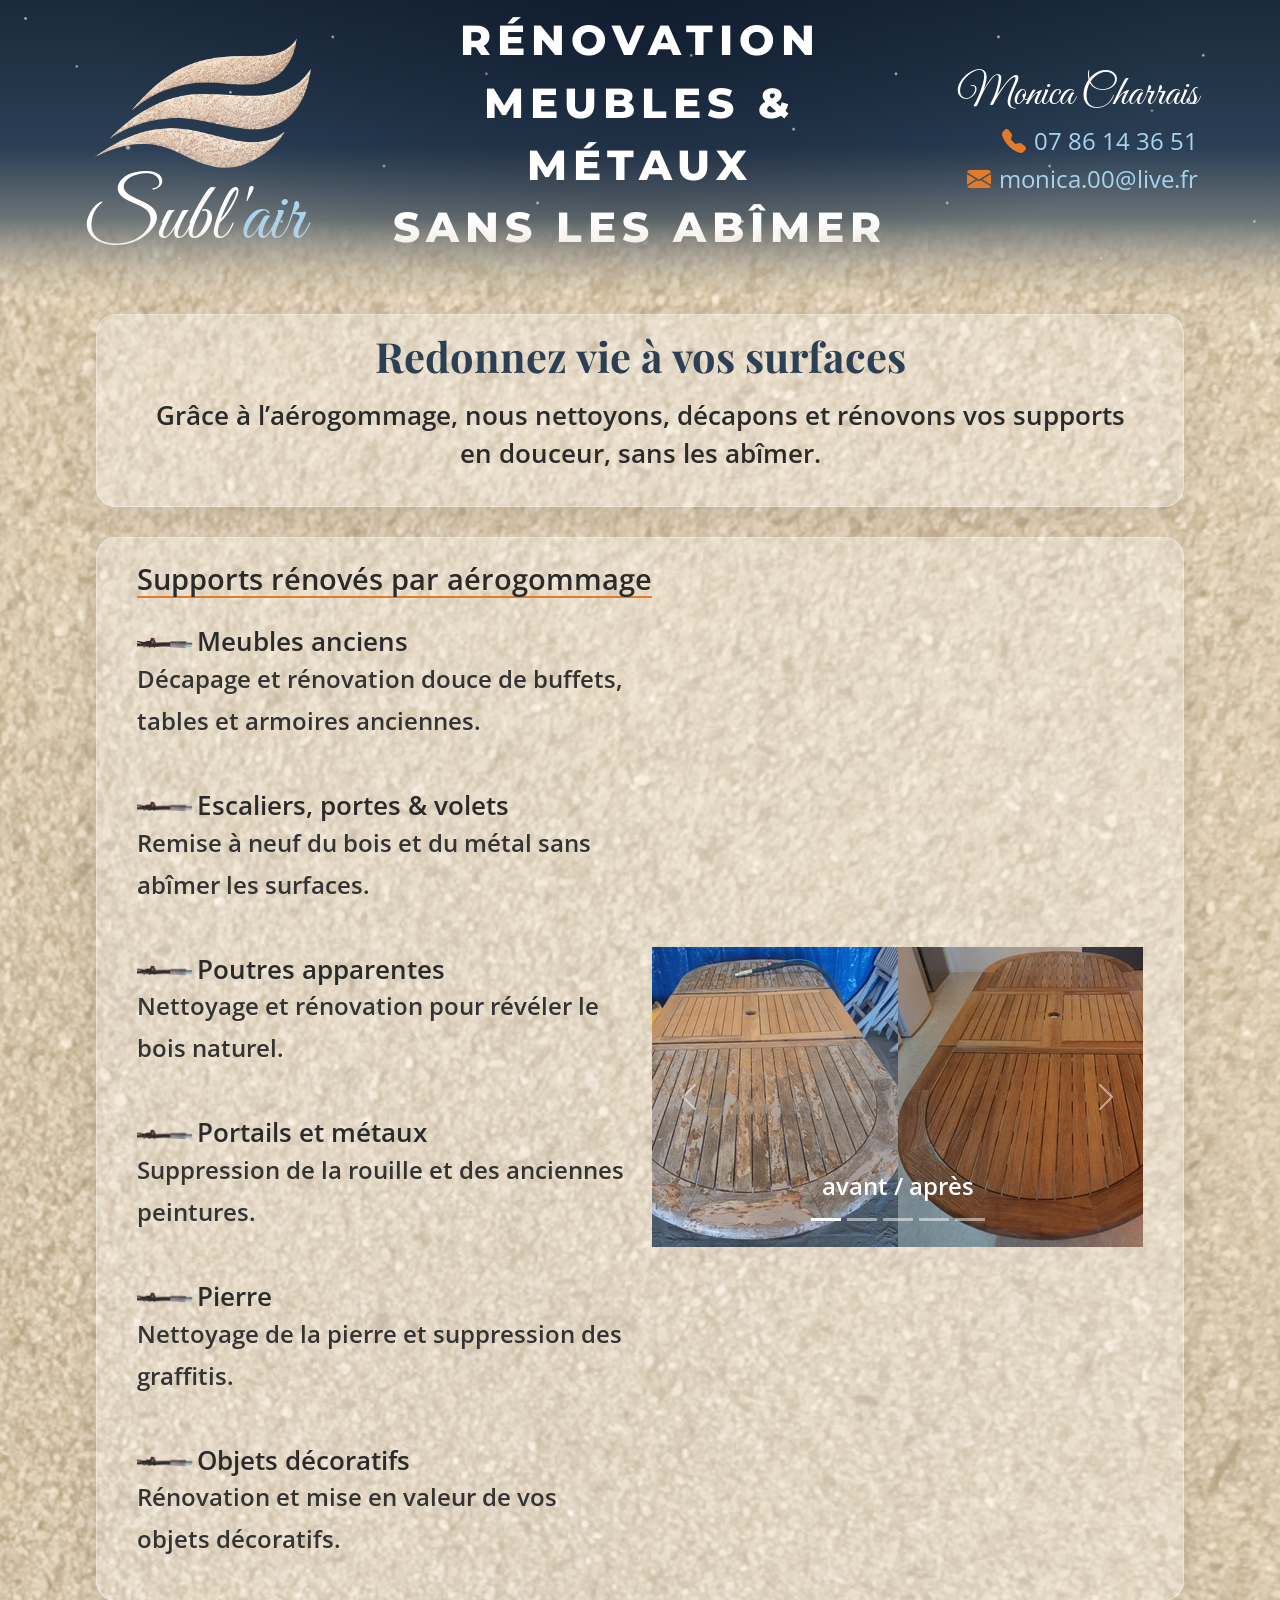
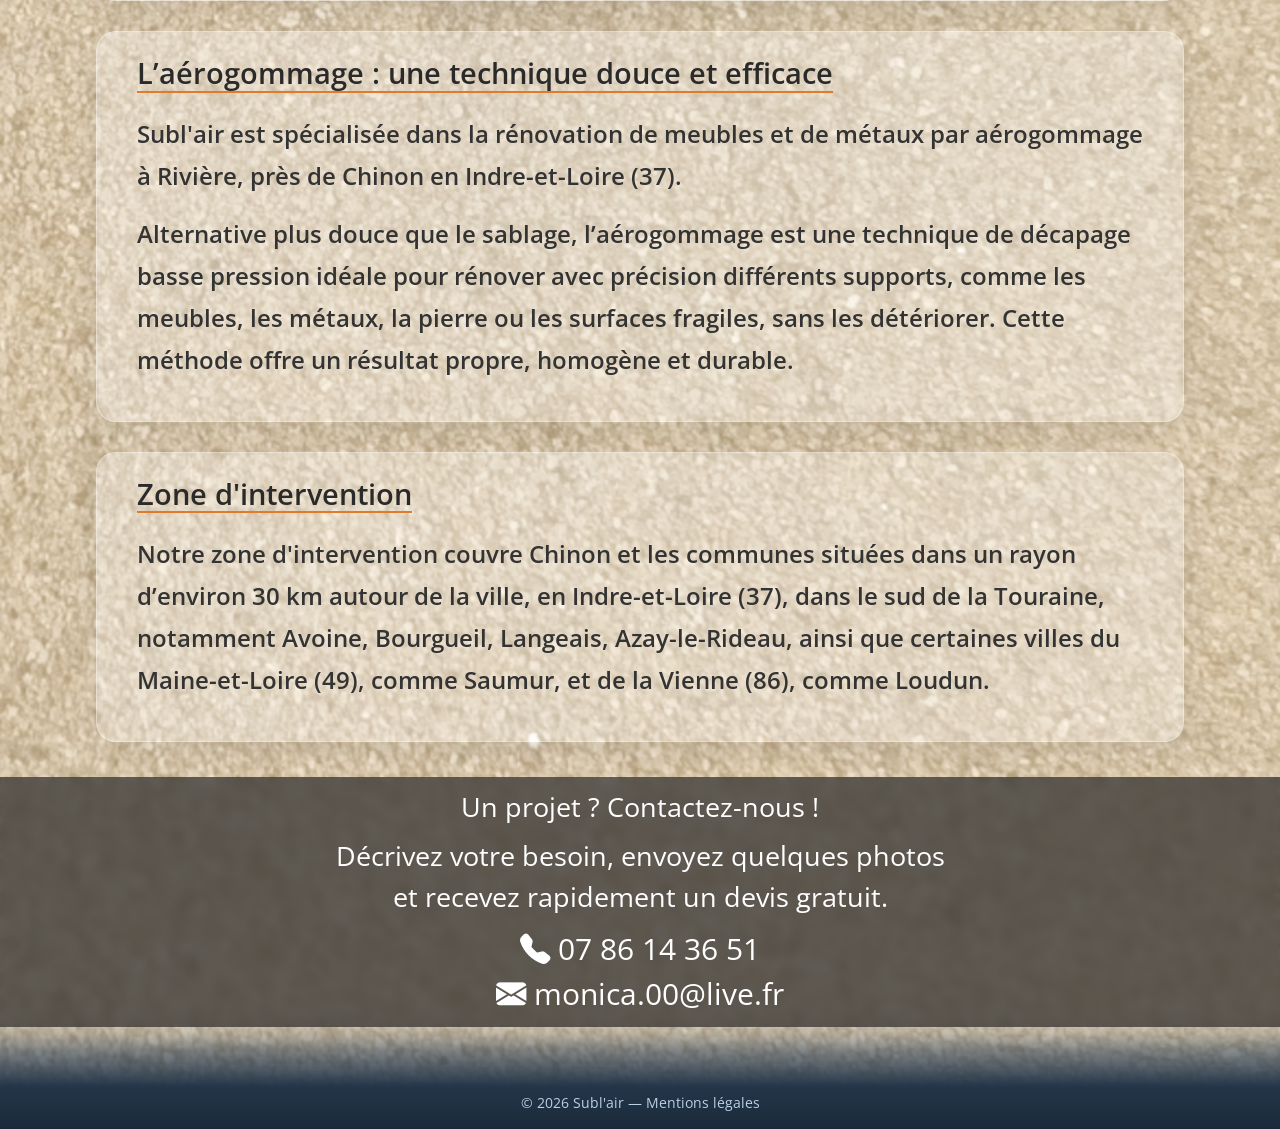
<file: index.html>
<!doctype html>
<html lang="fr">

<head>
  <meta charset="utf-8">
  <meta name="viewport" content="width=device-width, initial-scale=1">

  <!-- ── SEO de base ── -->
  <title>Aérogommage à Chinon (37) - Décapage écologique bois, métaux et meubles | Subl'air</title>
  <meta name="description"
        content="Subl'air, spécialiste de l'aérogommage à Chinon en Indre-et-Loire (37). Décapage doux et écologique de meubles anciens, escaliers, poutres, métaux, pierre et objets décoratifs. Devis rapide et gratuit, intervention à domicile possible."/>
  <meta name="robots" content="index, follow"/>

  <!-- ── Open Graph (Facebook, LinkedIn…) ── -->
  <meta property="og:title" content="Subl'air – Aérogommage à Chinon (37)"/>
  <meta property="og:type" content="website"/>

  <meta property="og:description"
        content="Décapage doux et écologique par aérogommage. Meubles, escaliers, poutres, métaux. Intervention à domicile en Indre-et-Loire. Devis gratuit."/>
  <meta property="og:url" content="https://www.sublair.fr/"/>
  <meta property="og:image"
        content="https://www.sublair.fr/images/aerogommage-sur-chaise-bois-avant.jpg"/>
  <meta property="og:locale" content="fr_FR"/>

  <!-- ── Twitter Card ── -->
  <meta name="twitter:card" content="summary_large_image"/>
  <meta name="twitter:title" content="Subl'air – Aérogommage à Chinon (37)"/>
  <meta name="twitter:description"
        content="Décapage doux par aérogommage. Meubles, escaliers, poutres, métaux. Devis gratuit, intervention à domicile."/>
  <meta name="twitter:image"
        content="https://www.sublair.fr/images/aerogommage-sur-chaise-bois-avant.jpg"/>

  <!-- ── Données structurées JSON-LD (Google Business) ── -->
  <script type="application/ld+json">
    {
      "@context": "https://schema.org",
      "@type": "LocalBusiness",
      "name": "Subl'air",
      "url": "https://www.sublair.fr",
      "description": "Spécialiste de l'aérogommage – décapage doux de meubles, escaliers, poutres, métaux et objets décoratifs.",
      "founder": "Monica Charrais",
      "telephone": "+33786143651",
      "email": "monica.00@live.fr",
      "address": {
        "@type": "PostalAddress",
        "streetAddress": "23 rue des Lavandières",
        "addressLocality": "Rivière",
        "postalCode": "37500",
        "addressRegion": "Indre-et-Loire",
        "addressCountry": "FR"
      },
      "areaServed": "Indre-et-Loire",
      "priceRange": "€€",
      "openingHours": "Mo-Sa 08:00-18:00",
      "image": "https://www.sublair.fr/images/aerogommage-sur-chaise-bois-avant.jpg"
    }
  </script>

  <link rel="stylesheet"
        href="https://cdn.jsdelivr.net/npm/bootstrap@5.3.3/dist/css/bootstrap.min.css"/>
  <link rel="stylesheet"
        href="https://cdn.jsdelivr.net/npm/bootstrap-icons@1.11.3/font/bootstrap-icons.min.css"/>
  <link rel="stylesheet"
        href="https://fonts.googleapis.com/css2?family=Great+Vibes&family=Montserrat:wght@400;600;800&family=Playfair+Display:wght@700&family=Open+Sans:ital,wght@0,400;0,600;1,400&display=swap"/>

  <link rel="canonical" href="https://www.sublair.fr/"/>

  <link rel="icon" href="css/img/favicon.ico" sizes="any">
  <link rel="icon" href="css/img/icon.svg" type="image/svg+xml">
  <link rel="apple-touch-icon" href="css/img/icon.png">

  <link rel="stylesheet" href="css/style.css">
  <link rel="stylesheet" href="css/back.css" type="text/css" media="screen"/>
</head>

<body>
<div class="page-wrapper">
  <div class="banner">
    <div class="container">
      <div class="row align-items-center justify-content-between pb-3">
        <div class="col-md-3 d-flex flex-column align-items-center">
          <a href="https://www.sublair.fr" style="text-decoration:none">
            <img src="css/img/logo-sans-fond.png" alt="Logo Subl'air" class="logo-img"/>
            <h1 class="logo-text">Subl'<span>air</span><span class="visually-hidden"> – Aérogommage à Chinon</span>
            </h1>
          </a>
        </div>

        <div class="col-md-6 text-center header-service">
          <div class="banner-title d-flex flex-column">
            <div>
              RÉNOVATION<br/>
              MEUBLES & MÉTAUX<br/>
              SANS LES ABÎMER<br/>
            </div>
          </div>
        </div>

        <div class="col-md-3 text-center text-md-end mt-3 mt-md-0">
          <div class="owner-name">Monica Charrais</div>
          <div class="contact-line">
            <a href="tel:+33786143651">
              <i class="bi bi-telephone-fill me-2"></i>07 86 14 36 51
            </a>
          </div>
          <div class="contact-line">
            <a href="mailto:monica.00@live.fr">
              <i class="bi bi-envelope-fill me-2"></i>monica.00@live.fr
            </a>
          </div>
        </div>
      </div>
    </div>
  </div>

  <div class="content">
    <section class="main-section-block glass-card">
      <div class="container py-3">
        <h1 class="main-heading text-center pb-2">Redonnez vie à vos surfaces</h1>

        <p class="aerogommage-accroche text-center">
          Grâce à l’aérogommage, nous nettoyons, décapons et rénovons vos supports en douceur, sans
          les abîmer.
        </p>
      </div>
    </section>

    <section class="section-block glass-container">
      <div class="container py-4">
        <h2 class="section-heading">Supports rénovés par aérogommage</h2>

        <div class="row align-items-center mt-0">
          <div class="col-lg-6 m-0">
            <div class="surface-block pt-2 pb-4">
              <h3 class="surface-heading d-flex align-items-center">
                <img src="css/img/buse.png" alt="Buse d'aérogommage"/>
                Meubles anciens
              </h3>

              <p>Décapage et rénovation douce de buffets, tables et armoires anciennes.</p>
            </div>

            <div class="surface-block pt-2 pb-4">
              <h3 class="surface-heading d-flex align-items-center">
                <img src="css/img/buse.png" alt="Buse d'aérogommage"/>
                Escaliers, portes & volets
              </h3>

              <p>Remise à neuf du bois et du métal sans abîmer les surfaces.</p>
            </div>

            <div class="surface-block pt-2 pb-4">
              <h3 class="surface-heading d-flex align-items-center">
                <img src="css/img/buse.png" alt="Buse d'aérogommage"/>
                Poutres apparentes
              </h3>

              <p>Nettoyage et rénovation pour révéler le bois naturel.</p>
            </div>

            <div class="surface-block pt-2 pb-4">
              <h3 class="surface-heading d-flex align-items-center">
                <img src="css/img/buse.png" alt="Buse d'aérogommage"/>
                Portails et métaux
              </h3>

              <p>Suppression de la rouille et des anciennes peintures.</p>
            </div>

            <div class="surface-block pt-2 pb-4">
              <h3 class="surface-heading d-flex align-items-center">
                <img src="css/img/buse.png" alt="Buse d'aérogommage"/>
                Pierre
              </h3>

              <p>Nettoyage de la pierre et suppression des graffitis.</p>
            </div>

            <div class="surface-block pt-2">
              <h3 class="surface-heading d-flex align-items-center">
                <img src="css/img/buse.png" alt="Buse d'aérogommage"/>
                Objets décoratifs
              </h3>

              <p>Rénovation et mise en valeur de vos objets décoratifs.</p>
            </div>
          </div>

          <div class="col-lg-6 text-center m-0">
            <div id="carousel-aerogommage" class="carousel slide" data-bs-ride="carousel">
              <div class="carousel-indicators">
                <button type="button" data-bs-target="#carousel-aerogommage" data-bs-slide-to="0"
                        class="active" aria-current="true" aria-label="Slide 1"></button>
                <button type="button" data-bs-target="#carousel-aerogommage" data-bs-slide-to="1"
                        aria-label="Slide 2"></button>
                <button type="button" data-bs-target="#carousel-aerogommage" data-bs-slide-to="2"
                        aria-label="Slide 3"></button>
                <button type="button" data-bs-target="#carousel-aerogommage" data-bs-slide-to="3"
                        aria-label="Slide 4"></button>
				<button type="button" data-bs-target="#carousel-aerogommage" data-bs-slide-to="4"
                        aria-label="Slide 5"></button>
              </div>

              <div class="carousel-inner">
                <div class="carousel-item active text-center" data-bs-interval="5000">
				  <div class="image-before-after">
					  <img src="images/subl'air-aerogommage-chinon-grande-table-bois-avant.jpg"
						   alt="Aérogommage d'une grande table en bois à Chinon avant rénovation"/>
					  <img src="images/subl'air-aerogommage-chinon-grande-table-bois-apres.jpg"
						   alt="Aérogommage d'une grande table en bois à Chinon après rénovation"/>
				  </div>
                  <div class="carousel-caption d-none d-md-block">
                    <p>avant / après</p>
                  </div>
                </div>
                <div class="carousel-item text-center" data-bs-interval="5000">
				  <div class="image-before-after">
					  <img src="images/subl'air-aerogommage-chinon-chaise-bois-avant.jpg"
						   alt="Aérogommage d'une chaise en bois à Chinon avant rénovation"/>
					  <img src="images/subl'air-aerogommage-chinon-chaise-bois-apres.jpg"
						   alt="Aérogommage d'une chaise en bois à Chinon après rénovation"/>
				  </div>
                  <div class="carousel-caption d-none d-md-block">
                    <p>avant / après</p>
                  </div>
                </div>
                <div class="carousel-item text-center" data-bs-interval="5000">
				  <div class="image-before-after">
					  <img src="images/subl'air-aerogommage-chinon-petite-table-bois-avant.png"
						   alt="Aérogommage d'une petite table en bois à Chinon avant rénovation"/>
					  <img src="images/subl'air-aerogommage-chinon-petite-table-bois-apres.png"
						   alt="Aérogommage d'une petite table en bois à Chinon après rénovation"/>
				  </div>
                  <div class="carousel-caption d-none d-md-block">
                    <p>avant / après</p>
                  </div>
                </div>
				<div class="carousel-item text-center" data-bs-interval="5000">
				  <div class="image-before-after">
					  <img src="images/subl'air-aerogommage-chinon-jante-voiture-metal-avant.jpg"
						   alt="Aérogommage de jante voiture en métal à Chinon avant rénovation"/>
					  <img src="images/subl'air-aerogommage-chinon-jante-voiture-metal-apres.jpg"
						   alt="Aérogommage de jante voiture en métal à Chinon après rénovation"/>
				  </div>
                  <div class="carousel-caption d-none d-md-block">
                    <p>avant / après</p>
                  </div>
                </div>
                <div class="carousel-item text-center" data-bs-interval="5000">
				  <div class="image-before-after">
					  <img src="images/subl'air-aerogommage-chinon-machine-materiel.jpg"
						   alt="Machines et matériel pour un aérogommage à Chinon"/>
				  </div>
                </div>
              </div>

              <button class="carousel-control-prev" type="button"
                      data-bs-target="#carousel-aerogommage" data-bs-slide="prev">
                <span class="carousel-control-prev-icon" aria-hidden="true"></span>
                <span class="visually-hidden">Previous</span>
              </button>
              <button class="carousel-control-next" type="button"
                      data-bs-target="#carousel-aerogommage" data-bs-slide="next">
                <span class="carousel-control-next-icon" aria-hidden="true"></span>
                <span class="visually-hidden">Next</span>
              </button>
            </div>
          </div>
        </div>
      </div>
    </section>

    <section class="section-block glass-container">
      <div class="container py-4">
        <h2 class="section-heading">L’aérogommage : une technique douce et efficace</h2>
        <p>
          Subl'air est spécialisée dans la rénovation de meubles et de métaux par aérogommage à
          Rivière, près de Chinon en Indre-et-Loire (37).
        </p>

        <p>
          Alternative plus douce que le sablage, l’aérogommage est une technique de
          décapage basse pression idéale pour rénover avec précision différents supports,
          comme les meubles, les métaux, la pierre ou les surfaces fragiles, sans les détériorer.
          Cette méthode offre un résultat propre, homogène et durable.
        </p>
      </div>
    </section>

    <section class="section-block glass-container">
      <div class="container py-4">
        <h2 class="section-heading">Zone d'intervention</h2>
        <p>
          Notre zone d'intervention couvre Chinon et les communes situées dans un rayon d’environ 30
          km autour de la ville,
          en Indre-et-Loire (37), dans le sud de la Touraine, notamment Avoine, Bourgueil, Langeais,
          Azay-le-Rideau,
          ainsi que certaines villes du Maine-et-Loire (49), comme Saumur, et de la Vienne (86),
          comme Loudun.
        </p>
      </div>
    </section>

    <div id="bloc-contact" class="align-items-center">
      <div class="contact-banner">
        <p>Un projet ? Contactez-nous !</p>
        <p>Décrivez votre besoin, envoyez quelques photos<br>
          et recevez rapidement un devis gratuit.</p>
      </div>

      <div class="d-flex flex-column contact">
        <a href="tel:+33786143651">
          <i class="bi bi-telephone-fill me-2"></i>07 86 14 36 51
        </a>
        <a href="mailto:monica.00@live.fr">
          <i class="bi bi-envelope-fill me-2"></i>monica.00@live.fr
        </a>
      </div>
    </div>
  </div>

  <footer>
    <div class="container text-center py-3">
      <p class="mb-0">© 2026 Subl'air — <a href="pages/mentions.html">Mentions légales</a></p>
    </div>
  </footer>

  <script
    src="https://cdn.jsdelivr.net/npm/bootstrap@5.3.3/dist/js/bootstrap.bundle.min.js"></script>
</div>
</body>

</html>
</file>
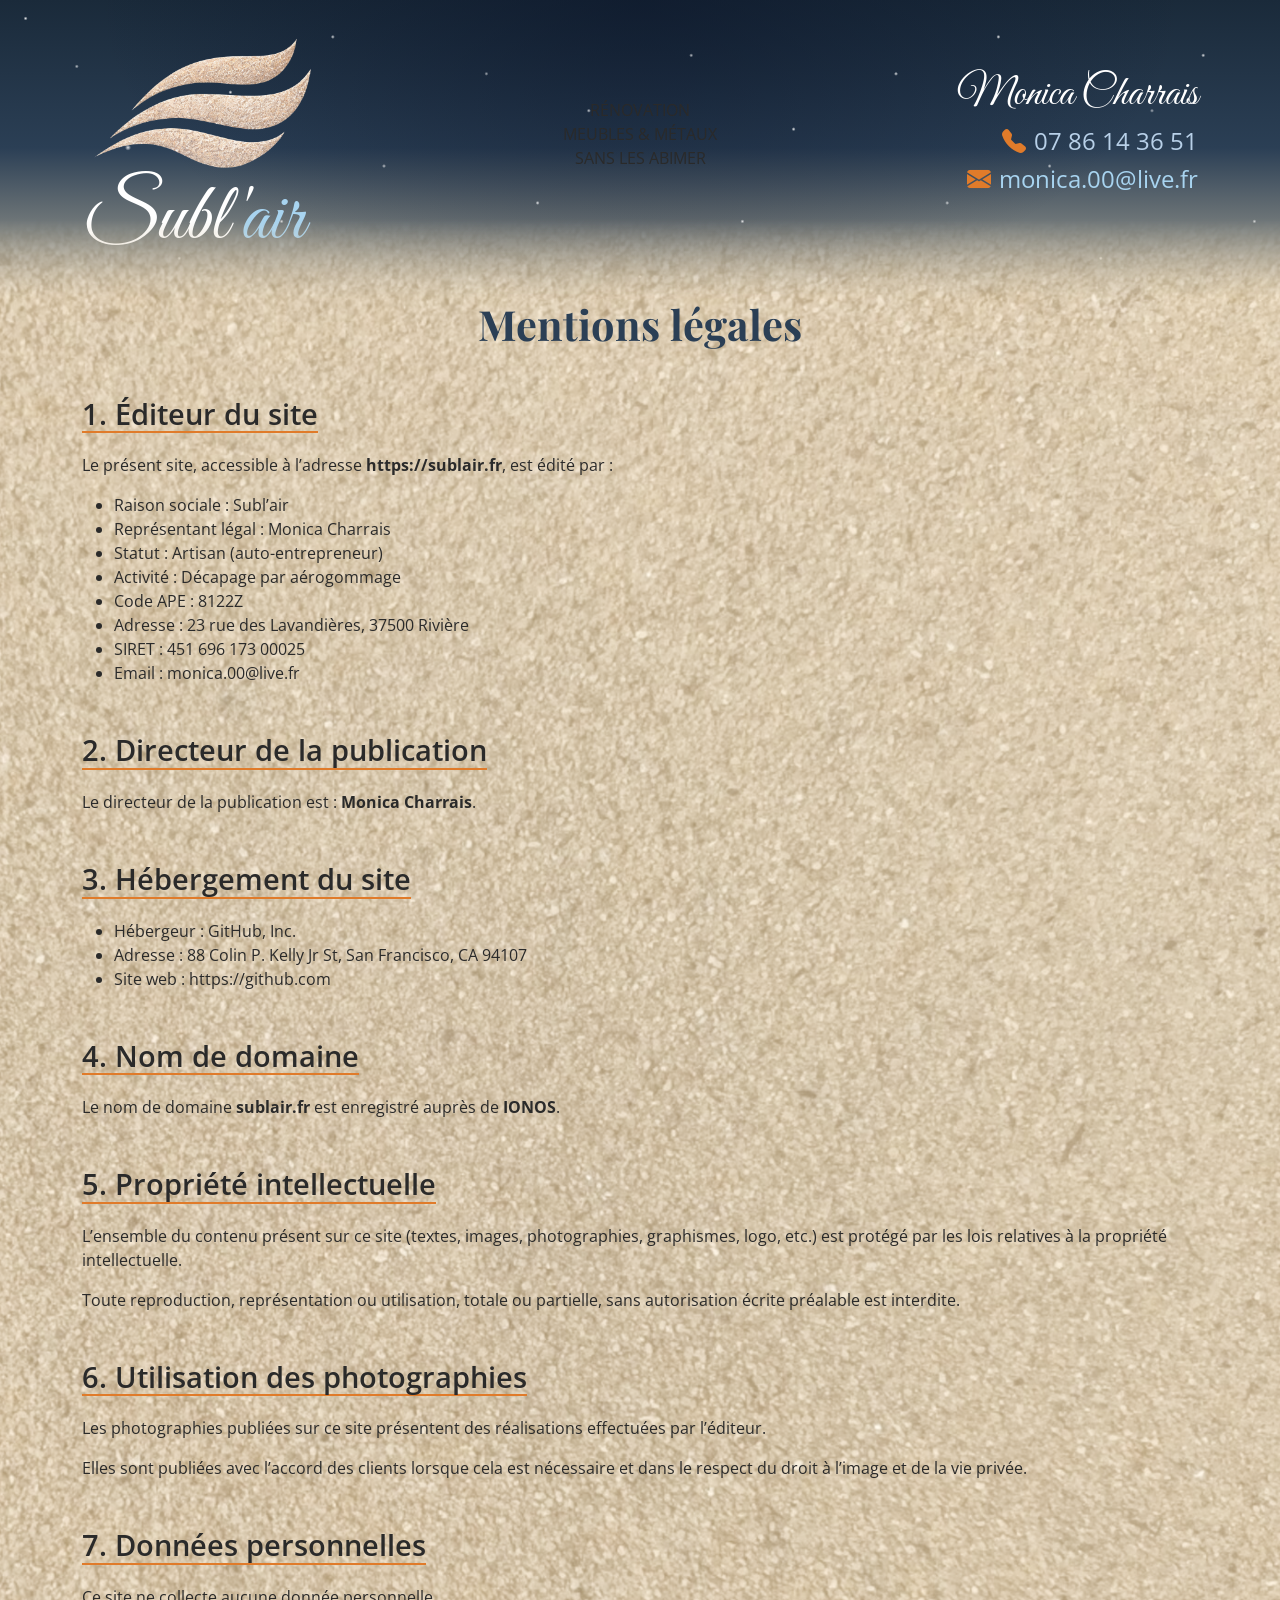
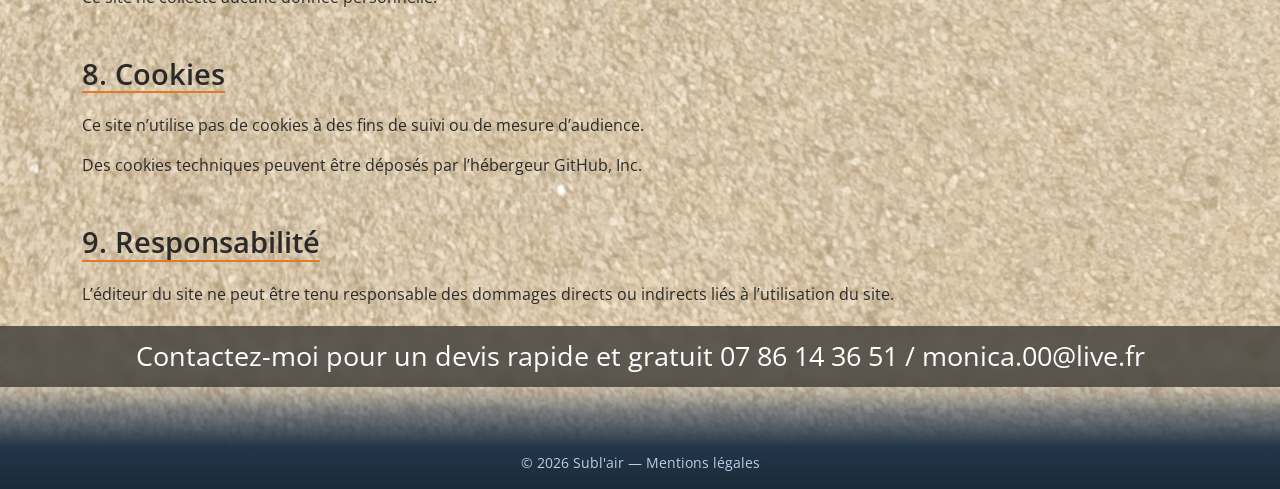
<file: pages/mentions.html>
<!doctype html>
<html lang="fr">

<head>
  <meta charset="utf-8">
  <meta name="viewport" content="width=device-width, initial-scale=1">

  <!-- ── SEO de base ── -->
  <title>Aérogommage à Chinon (37) - Décapage écologique bois, métaux et meubles | Subl'air</title>
  <meta name="description"
        content="Subl'air, spécialiste de l'aérogommage à Chinon en Indre-et-Loire (37). Décapage doux et écologique de meubles anciens, escaliers, poutres, métaux et objets décoratifs. Devis gratuit, intervention à domicile possible."/>
  <meta name="robots" content="noindex, follow"/>

  <!-- ── Open Graph (Facebook, LinkedIn…) ── -->
  <meta property="og:title" content="Subl'air – Aérogommage à Chinon (37)"/>
  <meta property="og:type" content="website"/>

  <meta property="og:description"
        content="Décapage doux et écologique par aérogommage. Meubles, escaliers, poutres, métaux. Intervention à domicile en Indre-et-Loire. Devis gratuit."/>
  <meta property="og:locale" content="fr_FR"/>

  <!-- ── Twitter Card ── -->
  <meta name="twitter:card" content="summary"/>
  <meta name="twitter:title" content="Subl'air – Aérogommage à Chinon (37)"/>
  <meta name="twitter:description"
        content="Décapage doux par aérogommage. Meubles, escaliers, poutres, métaux. Devis gratuit, intervention à domicile."/>

<link rel="stylesheet"
        href="https://cdn.jsdelivr.net/npm/bootstrap@5.3.3/dist/css/bootstrap.min.css"/>
  <link rel="stylesheet"
        href="https://cdn.jsdelivr.net/npm/bootstrap-icons@1.11.3/font/bootstrap-icons.min.css"/>
  <link rel="stylesheet"
        href="https://fonts.googleapis.com/css2?family=Great+Vibes&family=Montserrat:wght@400;600;800&family=Playfair+Display:wght@700&family=Open+Sans:ital,wght@0,400;0,600;1,400&display=swap"/>

  <link rel="canonical" href="https://www.sublair.fr/pages/mentions.html"/>

  <link rel="icon" href="../css/img/favicon.ico" sizes="any">
  <link rel="icon" href="../css/img/icon.svg" type="image/svg+xml">
  <link rel="apple-touch-icon" href="../css/img/icon.png">

  <link rel="stylesheet" href="../css/style.css">
  <link rel="stylesheet" href="../css/back.css" type="text/css" media="screen"/>
</head>

<body>
<div class="page-wrapper">
  <div class="banner">
    <div class="container">
      <div class="row align-items-center justify-content-between pb-3">
        <div class="col-md-3 d-flex flex-column align-items-center">
          <a href="https://www.sublair.fr" style="text-decoration:none">
            <img src="../css/img/logo-sans-fond.png" alt="Logo Subl'air" class="logo-img"/>
            <h1 class="logo-text">Subl'<span>air</span></h1>
          </a>
        </div>

        <div class="col-md-6 text-center header-service">
          <div class="service-title d-flex flex-column">
            <span>RÉNOVATION</span>
            <span>MEUBLES & MÉTAUX</span>
            <span>SANS LES ABIMER</span>
          </div>
        </div>

        <div class="col-md-3 text-center text-md-end mt-3 mt-md-0">
          <div class="owner-name">Monica Charrais</div>
          <div class="contact-line"><i class="bi bi-telephone-fill me-2"></i>07 86 14 36 51</div>
          <div class="contact-line"><a href="mailto:monica.00@live.fr"><i
            class="bi bi-envelope-fill me-2"></i>monica.00@live.fr</a></div>
        </div>
      </div>

    </div>
  </div>

  <div class="content">
    <section class="main-content">
      <div class="container">
        <h2 class="main-heading text-center mb-5"> Mentions légales </h2>

        <div class="mb-5">
          <h3 class="section-heading">1. Éditeur du site</h3>

          <p>
            Le présent site, accessible à l’adresse
            <strong>https://sublair.fr</strong>, est édité par :
          </p>

          <ul class="checklist">
            <li>Raison sociale : Subl’air</li>
            <li>Représentant légal : Monica Charrais</li>
            <li>Statut : Artisan (auto-entrepreneur)</li>
            <li>Activité : Décapage par aérogommage</li>
            <li>Code APE : 8122Z</li>
            <li>Adresse : 23 rue des Lavandières, 37500 Rivière</li>
            <li>SIRET : 451 696 173 00025</li>
            <li>Email : monica.00@live.fr</li>
          </ul>
        </div>

        <div class="mb-5">
          <h3 class="section-heading">2. Directeur de la publication</h3>

          <p>
            Le directeur de la publication est :
            <strong>Monica Charrais</strong>.
          </p>
        </div>

        <div class="mb-5">
          <h3 class="section-heading">3. Hébergement du site</h3>

          <ul class="checklist">
            <li>Hébergeur : GitHub, Inc.</li>
            <li>Adresse : 88 Colin P. Kelly Jr St, San Francisco, CA 94107</li>
            <li>Site web : https://github.com</li>
          </ul>
        </div>

        <div class="mb-5">
          <h3 class="section-heading">4. Nom de domaine</h3>

          <p>
            Le nom de domaine <strong>sublair.fr</strong>
            est enregistré auprès de <strong>IONOS</strong>.
          </p>
        </div>

        <div class="mb-5">
          <h3 class="section-heading">5. Propriété intellectuelle</h3>

          <p>
            L’ensemble du contenu présent sur ce site
            (textes, images, photographies, graphismes, logo, etc.)
            est protégé par les lois relatives à la propriété intellectuelle.
          </p>

          <p>
            Toute reproduction, représentation ou utilisation,
            totale ou partielle, sans autorisation écrite préalable
            est interdite.
          </p>
        </div>

        <div class="mb-5">
          <h3 class="section-heading">6. Utilisation des photographies</h3>

          <p>
            Les photographies publiées sur ce site présentent des réalisations
            effectuées par l’éditeur.
          </p>

          <p>
            Elles sont publiées avec l’accord des clients lorsque cela est nécessaire
            et dans le respect du droit à l’image et de la vie privée.
          </p>
        </div>

        <div class="mb-5">
          <h3 class="section-heading">7. Données personnelles</h3>

          <p>
            Ce site ne collecte aucune donnée personnelle.
          </p>
        </div>

        <div class="mb-5">
          <h3 class="section-heading">8. Cookies</h3>

          <p>
            Ce site n’utilise pas de cookies à des fins de suivi
            ou de mesure d’audience.
          </p>

          <p>
            Des cookies techniques peuvent être déposés
            par l’hébergeur GitHub, Inc.
          </p>
        </div>

        <div class="mb-3">
          <h3 class="section-heading">9. Responsabilité</h3>

          <p>
            L’éditeur du site ne peut être tenu responsable
            des dommages directs ou indirects liés à l’utilisation du site.
          </p>
        </div>

      </div>
    </section>

    <div id="bloc-contact" class="align-items-center">
      <span class="contactez-moi">Contactez-moi pour un devis rapide et gratuit</span>
      <span>07 86 14 36 51 / monica.00@live.fr</span>
    </div>
  </div>

  <footer>
    <div class="container text-center py-3">
      <p class="mb-0">© 2026 Subl'air — <a href="mentions.html" alt="Mentions légales">Mentions
        légales</a></p>
    </div>
  </footer>

  <script
    src="https://cdn.jsdelivr.net/npm/bootstrap@5.3.3/dist/js/bootstrap.bundle.min.js"></script>
</div>
</body>

</html>
</file>
<file: css/style.css>
:root {
  --navy: #1e3550;
  --navy-light: #264468;
  --accent: #e07b2a;
}

body {
  font-family: 'Open Sans', sans-serif;
  background-color: #3e3c38;
  color: #2a2a2a;
  margin: 0;
}

a {
  text-decoration: none;
}

.page-wrapper {
  width: 100%;
}

/* Banner */
.logo-img {
  width: 320px;
  height: 320px;
  object-fit: contain;
  mix-blend-mode: screen;
  clip-path: inset(18% 14% 18% 7%);
  margin-bottom: -100px;
  margin-top: -40px;
}

.logo-text {
  font-family: 'Great Vibes', cursive;
  font-size: 5rem;
  font-weight: 400;
  color: #fff;
  line-height: 1;
  margin-left: 30px;
}

.logo-text span {
  color: #a8d4f0;
}

.owner-name {
  font-family: 'Great Vibes', cursive;
  font-size: 2.6rem;
  color: #fff;
  line-height: 1.2;
}

.contact-line {
  font-family: 'Open Sans', sans-serif;
  font-size: 1.5rem;
  color: #b8d0e8;
  margin-top: 2px;
}

.contact-line a,
.contact-line a:active {
  color: #a8d4f0;
}

.contact-line a:hover {
  color: #94c0dc;
}

.contact-line i {
  color: var(--accent);
}

.banner-title {
  font-family: 'Montserrat', sans-serif;
  font-size: 2.6rem;
  font-weight: 800;
  letter-spacing: 6px;
  color: #fff;
  text-transform: uppercase;
}

/* Content */
.main-section-block, .section-block {
  background: transparent !important;
  padding: 15px 0; /* Espace entre les blocs */
  font-family: 'Open Sans', sans-serif;
  font-size: 1.5rem;
  color: #2a2a2a;
  font-weight: 600; /* Texte un peu plus épais */
}

.main-section-block .container,
.section-block .container {
  background: rgba(255, 255, 255, 0.3); /* Un peu plus opaque pour mieux lire */
  padding: 40px;
  border-radius: 20px;
  box-shadow: 0 10px 30px rgba(0, 0, 0, 0.1);
  max-width: 85%; /* C'est ici qu'on limite la largeur */
  margin: 0 auto; /* Centre le bloc */
  border: 1px solid rgba(255, 255, 255, 0.3);
}

.main-heading {
  font-family: 'Playfair Display', serif;
  font-size: 2.6rem;
  font-weight: 700;
  color: #2b3f55;
}

.aerogommage-accroche {
  font-size: 1.6rem;
}

.surface-heading {
  font-size: 1.65rem;
  font-weight: 600;
  color: #2a2a2a;
  padding: 0;
  margin: 0;
}

.surface-heading img {
  height: 0.7rem;
  flex: 0 0 3rem;
  transform: translateY(1px);
}

.surface-block p {
  font-size: 1.4rem;
}

.section-heading {
  font-size: 1.8rem;
  font-weight: 600;
  color: #2a2a2a;
  margin-bottom: 20px;
  border-bottom: 2px solid var(--accent);
  display: inline-block;
}

.section-block p {
  font-size: 1.5rem;
  line-height: 1.75;
  color: #333;
  padding: 0;
}

.image-before-after {
  display: flex;
  justify-content: center;
  align-items: center;
  gap: 0;
  flex-wrap: nowrap;
}

.image-before-after img {
  height: 300px;
  width: auto;
  object-fit: contain;
  display: block;
}

#carousel-aerogommage p {
  color: #ffffff;
  padding: 0;
  margin: 0;
}

#bloc-contact {
  /* 1. Apparence : Gris transparent */
  background: rgba(40, 40, 40, 0.7);
  backdrop-filter: blur(5px); /* Effet de flou sur le sable derrière */
  -webkit-backdrop-filter: blur(5px);

  /* 2. Texte */
  color: #ffffff;
  text-align: center;
  font-size: 1.7rem;
  padding: 10px;

  /* 3. Positionnement */
  margin-top: 20px;
  margin-bottom: 0;
  position: relative;
  z-index: 5;
  width: 100%;
}

#bloc-contact p {
  margin-bottom: 0.5rem;
}

#bloc-contact .contact {
  font-size: 1.9rem;
}

#bloc-contact .contact a {
  color: #ffffff;
  transition: color 0.2s ease;
}

#bloc-contact .contact a:hover {
  color: rgba(255, 255, 255, 0.7);
}

#bloc-contact .contact a:active {
  color: #ffffff;
}

/* Footer */
footer {
  color: #b8d0e8;
  font-family: 'Open Sans', sans-serif;
  font-size: 0.85rem;
}

footer a,
footer a:active {
  color: #b8d0e8;
  transition: color 0.2s ease;
}

footer a:hover {
  color: #94c0dc;
}

/* Media */
@media (max-width: 1199px) {
  .banner-title {
    font-size: 2.1rem;
  }

  .contact-line {
    font-size: 1.3rem;
  }
}

@media (max-width: 767px) {
  .logo-img {
    width: 200px;
    height: 200px;
    margin-bottom: -60px;
    margin-top: -20px;
  }

  .logo-text {
    font-size: 3rem;
    margin-left: 15px;
  }

  .owner-name {
    font-size: 2rem;
  }

  .contact-line {
    font-size: 1.2rem;
  }

  .banner-title {
    font-size: 1.6rem;
    letter-spacing: 2px;
  }

  .main-section-block .container,
  .section-block .container {
    padding: 20px;
    max-width: 95%;
  }

  .main-heading {
    font-size: 1.6rem;
  }

  .section-heading {
    font-size: 1.4rem;
  }

  .image-before-after {
    flex-direction: row;
  }

  .image-before-after img {
    height: 200px;
  }

  #bloc-contact {
    font-size: 1.4rem;
    padding: 15px 10px;
  }
  
  #bloc-contact .contact {
    font-size: 1.6rem;
  }

  .contact-line {
    color: #1e3550;
    font-size: 1.6rem;
  }

  .contact-line a {
    color: #1e3550;
  }

  .owner-name {
    color: #1a2a3a;
    font-size: 2.4rem;
  }
}
</file>
<file: css/back.css>
html, body {
  margin: 0;
  padding: 0;
  min-height: 100%;
}

.banner {
  position: relative;
  z-index: 1;
  min-height: 40vh;

  /* Dégradé avec étoiles */
  background: /* Etoiles */ radial-gradient(1px 1px at 2% 5%, rgba(255, 255, 255, 0.9), transparent 2px),
  radial-gradient(1px 1px at 6% 18%, rgba(255, 255, 255, 0.7), transparent 2px),
  radial-gradient(1.5px 1.5px at 10% 40%, rgba(255, 255, 255, 0.85), transparent 3px),
  radial-gradient(1px 1px at 14% 70%, rgba(255, 255, 255, 0.6), transparent 2px),
  radial-gradient(1px 1px at 18% 25%, rgba(255, 255, 255, 0.9), transparent 2px),
  radial-gradient(1px 1px at 22% 60%, rgba(255, 255, 255, 0.75), transparent 2px),
  radial-gradient(1px 1px at 26% 10%, rgba(255, 255, 255, 0.8), transparent 2px),
  radial-gradient(1px 1px at 30% 45%, rgba(255, 255, 255, 0.7), transparent 2px),
  radial-gradient(1px 1px at 34% 80%, rgba(255, 255, 255, 0.9), transparent 2px),
  radial-gradient(1px 1px at 38% 20%, rgba(255, 255, 255, 0.6), transparent 2px),
  radial-gradient(1px 1px at 42% 55%, rgba(255, 255, 255, 0.85), transparent 2px),
  radial-gradient(1px 1px at 46% 30%, rgba(255, 255, 255, 0.75), transparent 2px),
  radial-gradient(1px 1px at 50% 75%, rgba(255, 255, 255, 0.9), transparent 2px),
  radial-gradient(1px 1px at 54% 15%, rgba(255, 255, 255, 0.7), transparent 2px),
  radial-gradient(1px 1px at 58% 60%, rgba(255, 255, 255, 0.8), transparent 2px),
  radial-gradient(1px 1px at 62% 35%, rgba(255, 255, 255, 0.9), transparent 2px),
  radial-gradient(1px 1px at 66% 80%, rgba(255, 255, 255, 0.6), transparent 2px),
  radial-gradient(1px 1px at 70% 20%, rgba(255, 255, 255, 0.85), transparent 2px),
  radial-gradient(1px 1px at 74% 55%, rgba(255, 255, 255, 0.7), transparent 2px),
  radial-gradient(1px 1px at 78% 10%, rgba(255, 255, 255, 0.9), transparent 2px),
  radial-gradient(1px 1px at 82% 45%, rgba(255, 255, 255, 0.75), transparent 2px),
  radial-gradient(1px 1px at 86% 70%, rgba(255, 255, 255, 0.8), transparent 2px),
  radial-gradient(1px 1px at 90% 30%, rgba(255, 255, 255, 0.6), transparent 2px),
  radial-gradient(1px 1px at 94% 15%, rgba(255, 255, 255, 0.85), transparent 2px),
  radial-gradient(1px 1px at 98% 60%, rgba(255, 255, 255, 0.7), transparent 2px),
    /* Voile ciel nocturne */ radial-gradient(ellipse at 50% 0%, rgba(10, 20, 40, 0.6), transparent 60%),
    /* Fond dégradé */ linear-gradient(180deg, #1a2a3a 0%, #2b3f55 40%, #f4e2bd 100%);

  /* Fondre le bas de la bannière pour éviter la ligne de coupe */
  -webkit-mask-image: linear-gradient(to bottom, black 100%, transparent 100%);
  mask-image: linear-gradient(to bottom, black 100%, transparent 100%);
}

.content {
  position: relative;
  z-index: 2;
  min-height: 100vh;

  /* On remonte le bloc pour qu'il chevauche la bannière */
  margin-top: -150px;
  margin-bottom: -90px;
  /* On décale le texte interne pour qu'il ne soit pas collé en haut */
  padding-top: 80px;
  padding-bottom: 60px;
}

.content::before {
  content: "";
  position: absolute;
  inset: 0; /* Remplace top/left/right/bottom: 0 */

  background-color: rgba(244, 226, 189, 0.6);
  background-image: url("img/sable.jpg");

  background-blend-mode: screen;
  background-size: cover;
  background-position: center;

  /* Masque qui crée la transparence sur le haut du sable */
  -webkit-mask-image: linear-gradient(to bottom, transparent 0%, black 80px, black calc(100% - 80px), transparent 100%);
  mask-image: linear-gradient(to bottom, transparent 0%, black 80px, black calc(100% - 80px), transparent 100%);

  z-index: -1;
}

footer {
  position: relative;
  z-index: 1;
  padding-top: 80px;
  background: linear-gradient(180deg, #f4e2bd 0%, #2b3f55 40%, #1a2a3a 100%);
}

@media (max-width: 1919px) {
  .banner {
    min-height: 41vh;
  }
}

@media (max-width: 1199px) {
  .banner {
    min-height: 42vh;
  }
}

@media (max-width: 767px) {
  .banner {
    min-height: 55vh;
  }

  .content {
    margin-top: -80px;
    padding-top: 50px;
  }
}
</file>
